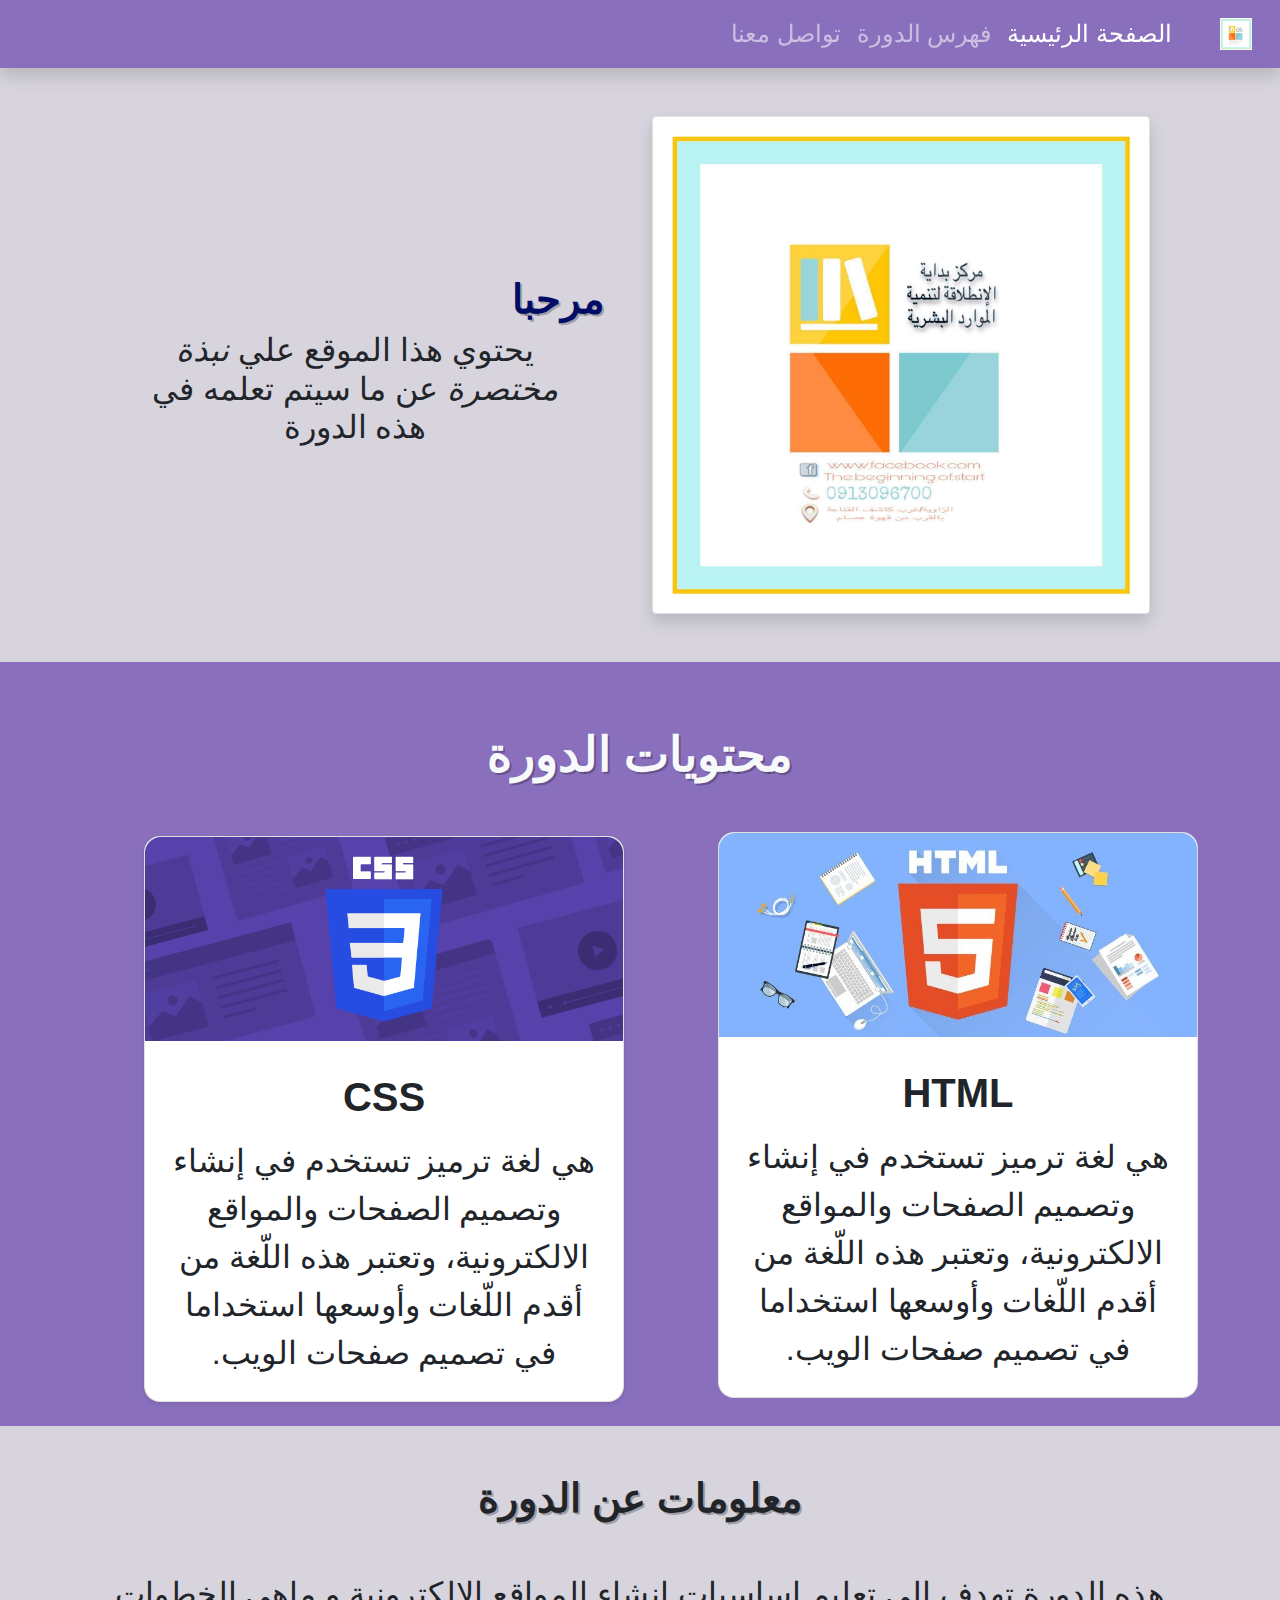
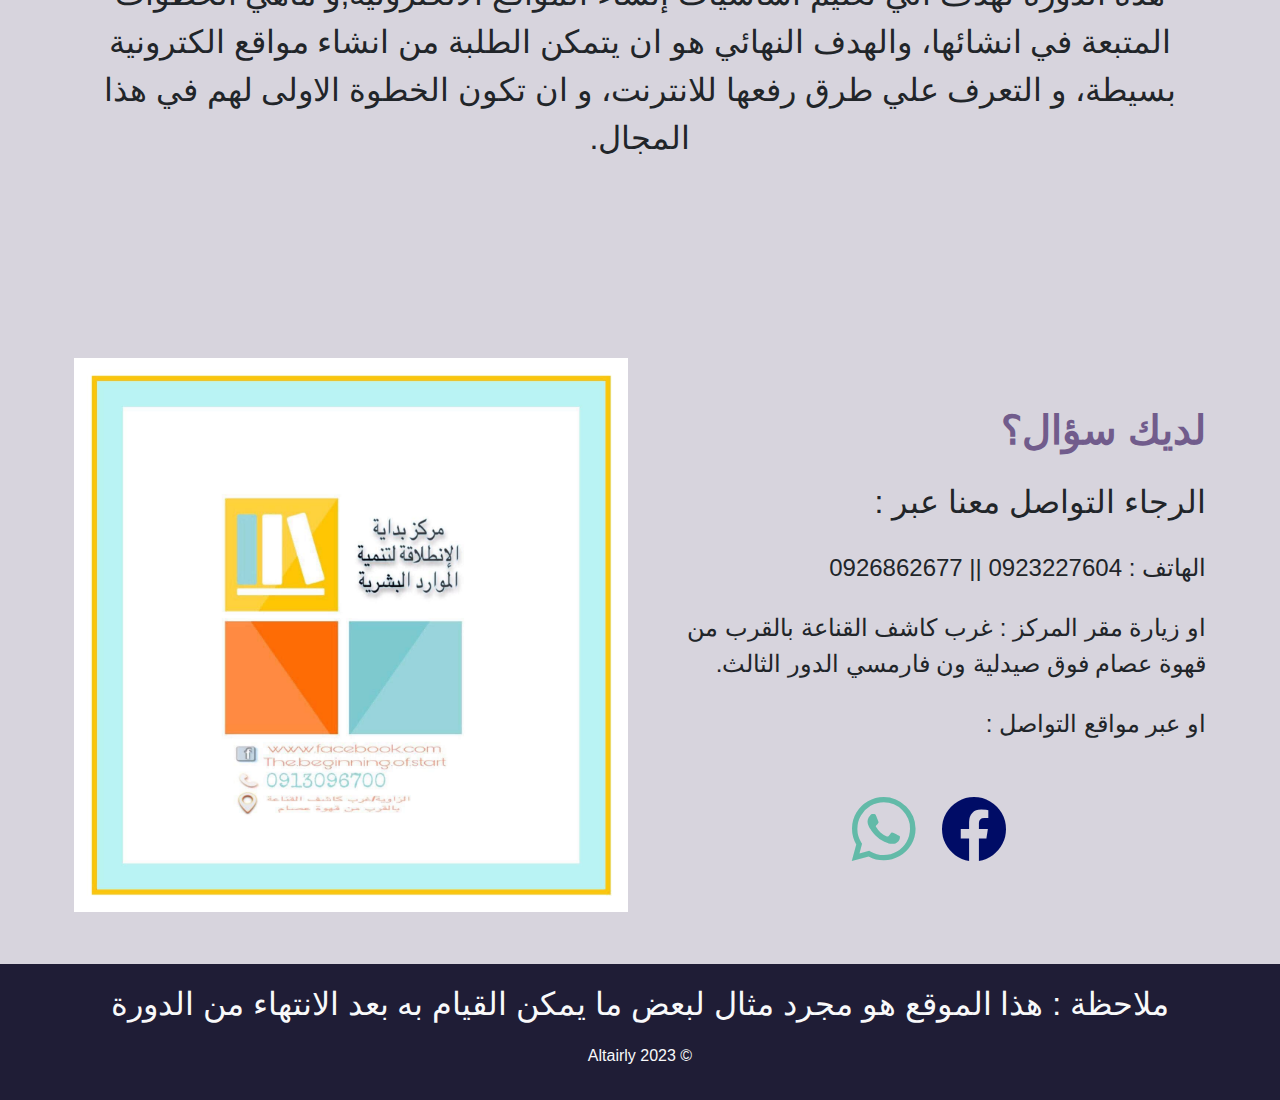
<file: Cousresite/WebSite/index.html>
<html lang="ar" dir="rtl">
<head>
    <meta charset="UTF-8">
    <meta http-equiv="X-UA-Compatible" content="IE=edge">
    <meta name="viewport" content="width=device-width, initial-scale=1.0">
    <link rel="stylesheet" href="https://cdn.jsdelivr.net/npm/bootstrap-icons@1.10.3/font/bootstrap-icons.css">
    <link rel="stylesheet" type="text/css" href="css/main.min.css">
    <link rel="stylesheet" type="text/css" href="css/animate.min.css">
    <link rel="stylesheet" type="text/css" href="css/styles.css">
    <script src="js/bootstrap.min.js" type="text/javascript" defer></script>
    <link rel="preconnect" href="https://fonts.googleapis.com">
    <link rel="preconnect" href="https://fonts.gstatic.com" crossorigin>
    <link href="https://fonts.googleapis.com/css2?family=Noto+Kufi+Arabic:wght@100;300;400;700&display=swap"
        rel="stylesheet">
    <title>HTML CSS</title>
</head>

<body class="bg-Light-Silver text-dark">
    <nav class="navbar navbar-expand-lg navbar-dark bg-Middle-Blue-Purple shadow sticky-top">
        <div class="container-fluid">
            <a class="navbar-brand" href="#">
                <img class="" id="navicon" src="assets/img/logo.jpg">
            </a>
            <button class="navbar-toggler" type="button" data-bs-toggle="collapse" data-bs-target="#navbarNav"
                aria-controls="navbarNav" aria-expanded="false" aria-label="Toggle navigation">
                <span class="navbar-toggler-icon"></span>
            </button>
            <div class="collapse navbar-collapse" id="navbarNav">
                <ul class="navbar-nav">
                    <li class="nav-item">
                        <a class="nav-link active" aria-current="page" href="#">الصفحة الرئيسية
                        </a>
                    </li>
                    <li class="nav-item">
                        <a class="nav-link" href="./Pages/coursetable.html">فهرس الدورة</a>
                    </li>
                    <li class="nav-item">
                        <a class="nav-link" href="#contact">تواصل معنا</a>
                    </li>
                </ul>
            </div>
        </div>
    </nav>
    <section name="Welcome-Message">
        <div class="container w-100 align-content-between">
            <!---->
            <div class="row p-lg-5 p-sm-2">
                <div class="col-6 d-none d-md-block">
                    <img id="welimg" class="img-thumbnail shadow m-auto animate__animated animate__slideInRight"
                        src="assets/img/logo.jpg" alt="CenterPic">
                </div>
                <div class="col-sm-12 col-md-6 align-items-center m-auto">
                    <h1 class="zoom me-4 text-shadow-sm text-Dark-Imperial-Blue" id="welcome">
                        مرحبا
                    </h1>
                    <p class="text-center h2 me-5">
                        يحتوي هذا الموقع علي
                        <em> نبذة مختصرة</em>
                        عن ما سيتم تعلمه في هذه الدورة
                    </p>
                </div>
            </div>
        </div>
    </section>
    <section name="Course-Content" class="bg-Middle-Blue-Purple p-3">
        <div class="container text-center">
            <h1 class="text-light m-5 titles text-shadow-sm animate__animated animate__fadeInDown">
                محتويات الدورة
            </h1>
            <div class="row">
                <div name="Card-Container-HTML" class="col-md-6 justify-content-center align-items-center text-center animate__animated animate__fadeInRight">
                    <div class="card text-center mb-2">
                        <img src="assets/img/Html.jpg" class="card-img-top" alt="html pic">
                        <div class="card-body">
                            <h2 class="card-title m-3 subtitles">HTML</h2>
                            <p class="card-text m-2 script">
                                هي لغة ترميز تستخدم في إنشاء وتصميم الصفحات والمواقع
                                الالكترونية، وتعتبر هذه اللّغة من أقدم اللّغات وأوسعها
                                استخداما في تصميم صفحات الويب.
                            </p>
                        </div>
                    </div>
                </div>
                <div name="Card-Container-CSS" class="col-md-6 justify-content-center align-items-center text-center
                animate__animated animate__fadeInLeft">
                    <div class="card text-center shadow-sm m-1 mb-2">
                        <img src="assets/img/css.png" class="card-img-top" alt="html pic">
                        <div class="card-body">
                            <h2 class="card-title m-3 subtitles">CSS</h2>
                            <p class="card-text m-2 script">
                                هي لغة ترميز تستخدم في إنشاء وتصميم الصفحات والمواقع
                                الالكترونية، وتعتبر هذه اللّغة من أقدم اللّغات وأوسعها
                                استخداما في تصميم صفحات الويب.
                            </p>
                        </div>
                    </div>
                </div>
            </div>
        </div>
    </section>
    <section name="Course-info " id="courseinfo" class="mt-5">
        <div class="container text-center mt-5 mb-3">
            <h2 class="mt-3 mb-5 subtitles text-shadow-sm animate__animated animate__fadeInRight">معلومات عن الدورة</h2>
            <p class="mt-5 mb-5 script animate__animated animate__fadeInLeft">
                هذه الدورة تهدف الي تعليم اساسيات إنشاء المواقع الالكترونية,و ماهي
                الخطوات المتبعة في انشائها، والهدف النهائي هو ان يتمكن الطلبة من انشاء
                مواقع الكترونية بسيطة، و التعرف علي طرق رفعها للانترنت، و ان تكون
                الخطوة الاولى لهم في هذا المجال.
            </p>
        </div>
    </section>
    <section id="contact" name="contact" height="700px">
        <div  class="container p-1">
            <div class="row justify-content-center align-content-center">
                <div class="col-sm-12 col-md-6">
                    <h2 class="text-Dark-Lavender mt-5 align-middle subtitles">
                        لديك سؤال؟
                    </h2>
                    <p class="mt-4 script">الرجاء التواصل معنا عبر :</p>
                    <p class="mt-4 small">الهاتف : 0923227604 || 0926862677</p>
                    <p class="mt-4 small">
                        او زيارة مقر المركز : غرب كاشف القناعة بالقرب من قهوة عصام فوق
                        صيدلية ون فارمسي الدور الثالث.
                    </p>
                    <p class="mt-4 small ">او عبر مواقع التواصل :</p>
                    <div class="mt-5 d-flex align-items-center justify-content-center">
                        <a class="btn btn-outline-Light-Silver d-inline-block" href="https://www.facebook.com/The.beginning.of.start" class="col-2">
                            <i class="bi bi-facebook fa-10x text-Dark-Imperial-Blue" style="font-size: 4rem;">
                            </i>
                        </a>
                        <a class="btn d-inline-block" href="https://api.whatsapp.com/send?phone=218926862677">
                            <i class="bi bi-whatsapp text-Bath-Turquoise" style="font-size: 4rem;">
                            </i>
                        </a>
                    </div>
                </div>
                <div class="d-md-none d-sm-none d-lg-block col-md-6">
                    <img src="assets/img/logo.jpg" alt="" class="img-fluid">
                </div>
            </div>
        </div>
    </section>
    <section name="" class="bg-DarkGunmetal mt-5">
        
        <footer class="bg-DarkGunmetal text-light p-3">
            <div class="bg-DarkGunmetal text-center justconce">
                <p class="text-light bg-DarkGunmetal script text-center">
                    ملاحظة : هذا الموقع هو مجرد مثال لبعض ما يمكن  القيام به بعد الانتهاء من
                    الدورة
                </p>
            </div>
            <p class="w-100 text-center">&copy 2023 Altairly</p>
        </footer>
    </section>
</body>

</html>
</file>
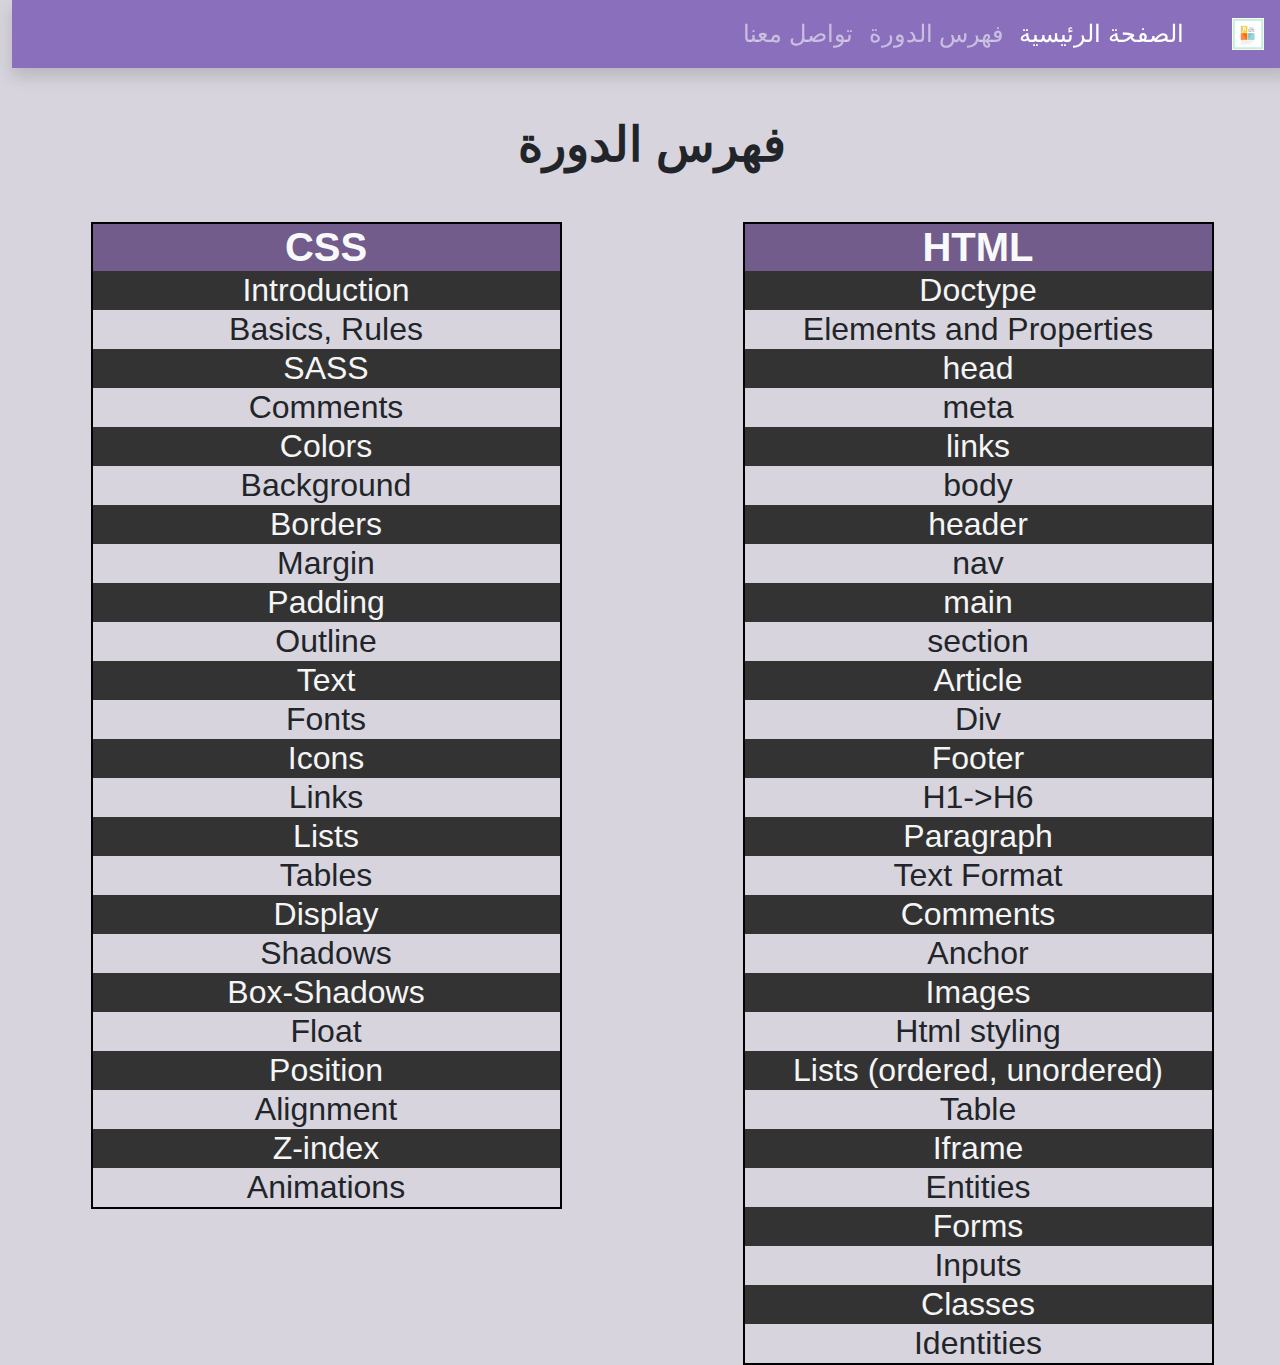
<file: Cousresite/WebSite/Pages/coursetable.html>
<html lang="ar" dir="rtl">
    <head>
        <meta charset="UTF-8">
        <meta http-equiv="X-UA-Compatible" content="IE=edge">
        <meta name="viewport" content="width=device-width, initial-scale=1.0">
        <link rel="stylesheet" href="https://cdn.jsdelivr.net/npm/bootstrap-icons@1.3.0/font/bootstrap-icons.css">
        <link rel="stylesheet" type="text/css" href="../css/main.min.css">
        <link rel="stylesheet" type="text/css" href="../css/animate.min.css">
        <link rel="stylesheet" type="text/css" href="../css/styles.css">
        <script src="../js/bootstrap.min.js" type="text/javascript" defer></script>
        <link rel="preconnect" href="https://fonts.googleapis.com">
        <link rel="preconnect" href="https://fonts.gstatic.com" crossorigin>
        <link href="https://fonts.googleapis.com/css2?family=Noto+Kufi+Arabic:wght@100;300;400;700&display=swap" rel="stylesheet">
        <title>HTML CSS</title>
    </head>
    <body class="bg-Light-Silver">
        <nav class="navbar navbar-expand-lg navbar-dark bg-Middle-Blue-Purple shadow sticky-top">
            <div class="container-fluid">
                <a class="navbar-brand" href="../index.html">
                    <img class="" id="navicon" src="../assets/img/logo.jpg">
                </a>
                <button
                    class="navbar-toggler"
                    type="button"
                    data-bs-toggle="collapse"
                    data-bs-target="#navbarNav"
                    aria-controls="navbarNav"
                    aria-expanded="false"
                    aria-label="Toggle navigation"
                >
                    <span class="navbar-toggler-icon"></span>
                </button>
                <div class="collapse navbar-collapse" id="navbarNav">
                    <ul class="navbar-nav">
                        <li class="nav-item">
                            <a class="nav-link active" aria-current="page" href="../index.html">
                                الصفحة الرئيسية
                            </a>
                        </li>
                        <li class="nav-item">
                            <a class="nav-link" href="#">فهرس الدورة</a>
                        </li>
                        <li class="nav-item">
                            <a class="nav-link" href="../index.html#contact">تواصل معنا</a>
                        </li>
                    </ul>
                </div>
            </div>
        </nav>
        <h1 class="text-center titles m-5">فهرس الدورة</h1>
        <div class="row">
            <div class="col-sm-12 col-md-6">
                <table class="content-table script m-auto text-center p-3 w-75 script">
                    <th class="subtitles text-light bg-Dark-Lavender" colspan="1">HTML</th>
                    <tr class="tr1">
                        <td class="script text-center">Doctype</td>
                    </tr>
                    <tr class="tr2">
                        <td class="script text-center">Elements and Properties</td>
                    </tr>
                    <tr class="tr1">
                        <td class="script text-center">head</td>
                    </tr>
                    <tr class="tr2">
                        <td class="script text-center">meta</td>
                    </tr>
                    <tr class="tr1">
                        <td class="script text-center">links</td>
                    </tr>
                    <tr class="tr2">
                        <td class="script text-center">body</td>
                    </tr>
                    <tr class="tr1">
                        <td class="script text-center">header</td>
                    </tr>
                    <tr class="tr2">
                        <td class="script text-center">nav</td>
                    </tr>
                    <tr class="tr1">
                        <td class="script text-center">main</td>
                    </tr>
                    <tr class="tr2">
                        <td class="script text-center">section</td>
                    </tr>
                    <tr class="tr1">
                        <td class="script text-center">Article</td>
                    </tr>
                    <tr class="tr2">
                        <td class="script text-center">Div</td>
                    </tr>
                    <tr class="tr1">
                        <td class="script text-center">Footer</td>
                    </tr>
                    <tr class="tr2">
                        <td class="script text-center">H1->H6</td>
                    </tr>
                    <tr class="tr1">
                        <td class="script text-center">Paragraph</td>
                    </tr>
                    <tr class="tr2">
                        <td class="script text-center">Text Format</td>
                    </tr>
                    <tr class="tr1">
                        <td class="script text-center">Comments</td>
                    </tr>
                    <tr class="tr2">
                        <td class="script text-center">Anchor</td>
                    </tr>
                    <tr class="tr1">
                        <td class="script text-center">Images</td>
                    </tr>
                    <tr class="tr2">
                        <td class="script text-center">Html styling</td>
                    </tr>
                    <tr class="tr1">
                        <td class="script text-center">Lists (ordered, unordered)</td>
                    </tr>
                    <tr class="tr2">
                        <td class="script text-center">Table</td>
                    </tr>
                    <tr class="tr1">
                        <td class="script text-center">Iframe</td>
                    </tr>
                    <tr class="tr2">
                        <td class="script text-center">Entities</td>
                    </tr>
                    <tr class="tr1">
                        <td class="script text-center">Forms</td>
                    </tr>
                    <tr class="tr2">
                        <td class="script text-center">Inputs</td>
                    </tr>
                    <tr class="tr1">
                        <td class="script text-center">Classes</td>
                    </tr>
                    <tr class="tr2">
                        <td class="script text-center">Identities</td>
                    </tr>
                    
                </table>
            </div>
            <div class="col-sm-12 col-md-6">
                <table class="content-table script m-auto text-center p-3 w-75 script">
                    <th class="subtitles text-light bg-Dark-Lavender">CSS</th>
            <tr class="tr1">
                <td class="script text-center">Introduction</td>
            </tr>
            <tr class="tr2">
                <td class="script text-center">Basics, Rules</td>
            </tr>
            <tr class="tr1">
                <td class="script text-center ">SASS</td>
            </tr>
            <tr class="tr2">
                <td class="script text-center">Comments</td>
            </tr>
            <tr class="tr1">
                <td class="script text-center">Colors</td>
            </tr>
            <tr class="tr2">
                <td class="script text-center">Background</td>
            </tr>
            <tr class="tr1">
                <td class="script text-center">Borders</td>
            </tr>
            <tr class="tr2">
                <td class="script text-center">Margin</td>
            </tr>
            <tr class="tr1">
                <td class="script text-center">Padding</td>
            </tr>
            <tr class="tr2">
                <td class="script text-center">Outline</td>
            </tr>
            <tr class="tr1">
                <td class="script text-center">Text</td>
            </tr>
            <tr class="tr2">
                <td class="script text-center">Fonts</td>
            </tr>
            <tr class="tr1">
                <td class="script text-center">Icons</td>
            </tr>
            <tr class="tr2">
                <td class="script text-center">Links</td>
            </tr>
            <tr class="tr1">
                <td class="script text-center">Lists</td>
            </tr>
            <tr class="tr2">
                <td class="script text-center">Tables</td>
            </tr>
            <tr class="tr1">
                <td class="script text-center">Display</td>
            </tr>
            <tr class="tr2">
                <td class="script text-center">Shadows</td>
            </tr>
            <tr class="tr1">
                <td class="script text-center">Box-Shadows</td>
            </tr>
            <tr class="tr2">
                <td class="script text-center">Float</td>
            </tr>
            <tr class="tr1">
                <td class="script text-center">Position</td>
            </tr>
            <tr class="tr2">
                <td class="script text-center">Alignment</td>
            </tr>
            <tr class="tr1">
                <td class="script text-center">Z-index</td>
            </tr>
            <tr class="tr2">
                <td class="script text-center">Animations</td>
            </tr>
                </table>
            </div>
        </div>
        
    </body>
</html>
</file>
<file: Cousresite/WebSite/css/styles.css>
body{
    font-family: Arial, Helvetica, sans-serif;
}
.text-shadow-sm{
    text-shadow: rgba(0, 0, 0, 0.274) 2px 2px;
}
.navbar{
    font-weight: 400;
    font-size: 1.5rem;
}
#navicon{
    height: 2rem;
    width: 2rem;
}
.card{
    max-width: 30rem;
    min-height: 33rem;
    border-radius: 1rem;
    transition:500ms ;
    transition-property:all;
    font-size: 2rem;
}
.card:hover{
    transform: scaleX(1.05);

}
.card img{
    border-top-left-radius: 1rem;
    border-top-right-radius: 1rem;
    
}
#welimg{
    transition-duration: 300ms;
}
#welimg:hover{
    transform: rotate(-10deg);
}
.zoom{
    transition-duration: 300ms;
    transition-timing-function:ease-in ;
    font-weight: 700;
}
.zoom:hover{
    font-size: 5rem;
}

.titles{
    font-family: Arial, Helvetica, sans-serif;
    font-size: 3rem;
    font-weight: 800;
}

.subtitles{
    font-family: Arial, Helvetica, sans-serif;
    font-size: 2.5rem;
    font-weight: 600;
}

.script{
    font-family: Arial, Helvetica, sans-serif;
    font-size: 2rem;
    font-weight: 400;
}

.small{
    font-family: Arial, Helvetica, sans-serif;
    font-size: 1.5rem;
    font-weight: 300;
}

.content-table{
    border: 2px solid black;
}
.tr1{
    background-color: #333333;
    color: whitesmoke;
    padding :20px
}
.tr1:hover{
    background-color: #1f1d36;
}
.tr2{
    padding :20px
}
.tr2:hover{
    background-color: #896fbc;
}
#courseinfo{
    min-height: 30rem;
}
</file>
